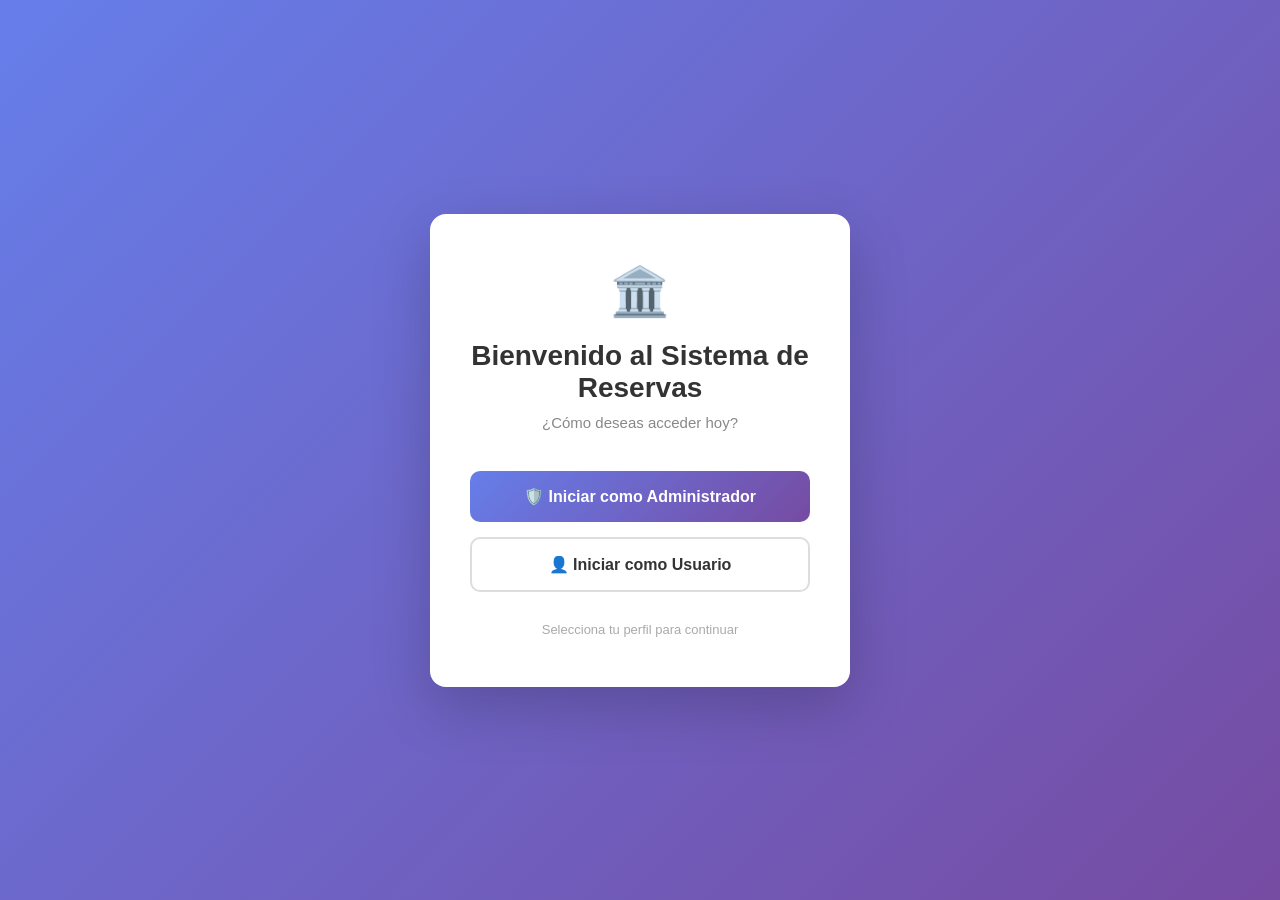
<file: frontend/index.html>
<!DOCTYPE html>
<html lang="es">
<head>
    <meta charset="UTF-8">
    <meta name="viewport" content="width=device-width, initial-scale=1.0">
    <title>Sistema de Reservas</title>
    <style>
        * { margin: 0; padding: 0; box-sizing: border-box; }
        
        body {
            font-family: 'Arial', sans-serif;
            background: linear-gradient(135deg, #667eea 0%, #764ba2 100%);
            min-height: 100vh;
            display: flex;
            justify-content: center;
            align-items: center;
        }

        .container {
            background: white;
            padding: 50px 40px;
            border-radius: 16px;
            box-shadow: 0 20px 60px rgba(0,0,0,0.2);
            width: 100%;
            max-width: 420px;
            text-align: center;
        }

        .logo {
            font-size: 48px;
            margin-bottom: 20px;
        }

        h1 {
            color: #333;
            font-size: 28px;
            margin-bottom: 10px;
        }

        p {
            color: #888;
            margin-bottom: 40px;
            font-size: 15px;
        }

        .btn-admin {
            display: flex;
            align-items: center;
            justify-content: center;
            gap: 10px;
            width: 100%;
            padding: 16px;
            background: linear-gradient(135deg, #667eea 0%, #764ba2 100%);
            color: white;
            border: none;
            border-radius: 10px;
            font-size: 16px;
            font-weight: bold;
            cursor: pointer;
            margin-bottom: 15px;
            transition: opacity 0.2s;
        }

        .btn-admin:hover { opacity: 0.9; }

        .btn-usuario {
            display: flex;
            align-items: center;
            justify-content: center;
            gap: 10px;
            width: 100%;
            padding: 16px;
            background: white;
            color: #333;
            border: 2px solid #ddd;
            border-radius: 10px;
            font-size: 16px;
            font-weight: bold;
            cursor: pointer;
            margin-bottom: 30px;
            transition: border-color 0.2s;
        }

        .btn-usuario:hover { border-color: #667eea; }

        .footer {
            color: #aaa;
            font-size: 13px;
        }
    </style>
</head>
<body>
    <div class="container">
        <div class="logo">🏛️</div>
        <h1>Bienvenido al Sistema de Reservas</h1>
        <p>¿Cómo deseas acceder hoy?</p>

        <button class="btn-admin" onclick="irAdmin()">
            🛡️ Iniciar como Administrador
        </button>

        <button class="btn-usuario" onclick="irUsuario()">
            👤 Iniciar como Usuario
        </button>

        <div class="footer">Selecciona tu perfil para continuar</div>
    </div>

    <script>
        function irAdmin() {
            localStorage.setItem('rolSeleccionado', 'admin')
            window.location.href = 'login.html'
        }

        function irUsuario() {
            localStorage.setItem('rolSeleccionado', 'usuario')
            window.location.href = 'login.html'
        }
    </script>
</body>
</html>
</file>
<file: frontend/css/style.css>
body{
    font-family: Arial, sans-serif;
    background:#f4f6f9;
    display:flex;
    justify-content:center;
    align-items:center;
    height:100vh;
}

.login-container{
    background:white;
    padding:30px;
    border-radius:10px;
    width:320px;
    box-shadow:0 0 10px rgba(0,0,0,0.2);
    text-align:center;
}

input{
    width:100%;
    padding:12px;
    margin:10px 0;
    border:1px solid #ccc;
    border-radius:5px;
}

button{
    width:100%;
    padding:12px;
    background:#2563eb;
    color:white;
    border:none;
    border-radius:5px;
    cursor:pointer;
    font-size:16px;
}
 
button:hover{
    background:#1d4ed8;
}

#mensaje{
    margin-top:15px;
    color:red;
}

select{
    width:100%;
    padding:12px;
    margin:10px 0;
    border:1px solid #ccc;
    border-radius:5px;
}

.cardEspacio{
    background:white;
    padding:15px;
    margin:15px 0;
    border-radius:8px;
    box-shadow:0 2px 8px rgba(0,0,0,0.2);
}
</file>
